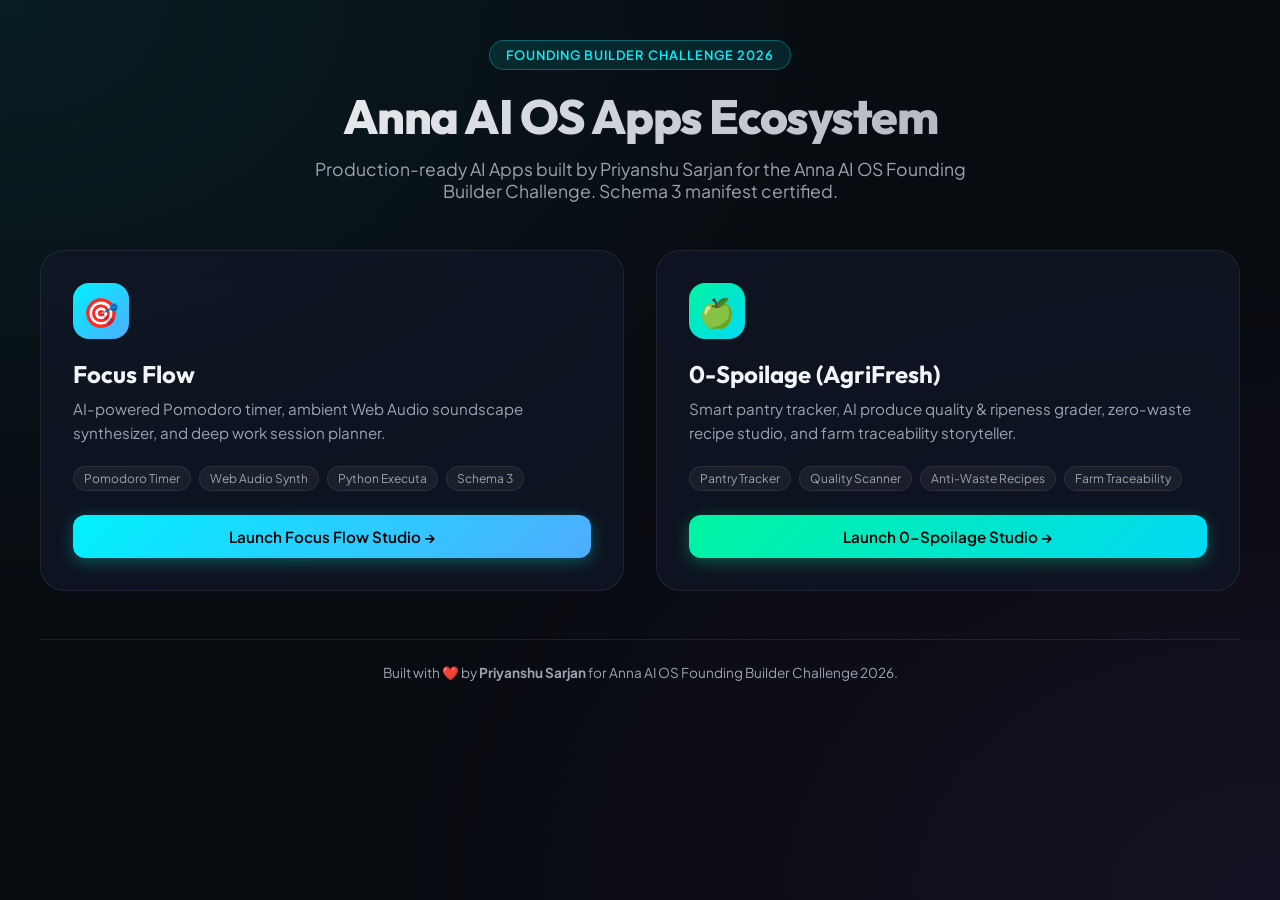
<file: index.html>
<!DOCTYPE html>
<html lang="en">
  <head>
    <meta charset="utf-8" />
    <meta name="viewport" content="width=device-width, initial-scale=1.0" />
    <title>Anna AI OS — Founding Builder Apps Ecosystem</title>
    <link rel="preconnect" href="https://fonts.googleapis.com">
    <link rel="preconnect" href="https://fonts.gstatic.com" crossorigin>
    <link href="https://fonts.googleapis.com/css2?family=Outfit:wght@400;500;600;700;800&family=Plus+Jakarta+Sans:wght@400;500;600;700&display=swap" rel="stylesheet">
    <style>
      :root {
        --bg-dark: #080b10;
        --bg-card: rgba(17, 24, 39, 0.7);
        --border-card: rgba(255, 255, 255, 0.08);
        --text-main: #f3f4f6;
        --text-muted: #9ca3af;
        --accent-cyan: #00f2fe;
        --accent-blue: #4facfe;
        --accent-emerald: #00f5a0;
        --accent-purple: #a855f7;
        --grad-primary: linear-gradient(135deg, #00f2fe 0%, #4facfe 100%);
        --grad-emerald: linear-gradient(135deg, #00f5a0 0%, #00d9f5 100%);
      }
      * { box-sizing: border-box; margin: 0; padding: 0; }
      body {
        background: var(--bg-dark);
        background-image: 
          radial-gradient(at 0% 0%, rgba(0, 242, 254, 0.08) 0px, transparent 50%),
          radial-gradient(at 100% 100%, rgba(168, 85, 247, 0.08) 0px, transparent 50%);
        color: var(--text-main);
        font-family: 'Plus Jakarta Sans', sans-serif;
        min-height: 100vh;
        padding: 40px 24px;
      }
      .container { max-width: 1200px; margin: 0 auto; }
      header { text-align: center; margin-bottom: 48px; }
      .badge {
        display: inline-block;
        padding: 6px 16px;
        border-radius: 999px;
        background: rgba(0, 242, 254, 0.1);
        color: var(--accent-cyan);
        border: 1px solid rgba(0, 242, 254, 0.3);
        font-size: 0.8rem;
        font-weight: 600;
        text-transform: uppercase;
        letter-spacing: 0.08em;
        margin-bottom: 16px;
      }
      h1 {
        font-family: 'Outfit', sans-serif;
        font-size: 3rem;
        font-weight: 800;
        letter-spacing: -0.03em;
        background: linear-gradient(90deg, #fff, #9ca3af);
        -webkit-background-clip: text;
        -webkit-text-fill-color: transparent;
        margin-bottom: 12px;
      }
      p.subtitle { color: var(--text-muted); font-size: 1.1rem; max-width: 680px; margin: 0 auto; }

      .grid { display: grid; grid-template-columns: repeat(auto-fit, minmax(360px, 1fr)); gap: 32px; margin-bottom: 48px; }
      .app-card {
        background: var(--bg-card);
        backdrop-filter: blur(16px);
        border: 1px solid var(--border-card);
        border-radius: 24px;
        padding: 32px;
        display: flex;
        flex-direction: column;
        justify-content: space-between;
        transition: transform 0.3s ease, border-color 0.3s ease;
      }
      .app-card:hover { transform: translateY(-4px); border-color: var(--accent-cyan); }
      .card-icon {
        width: 56px; height: 56px; border-radius: 16px; display: flex; align-items: center; justify-content: center; font-size: 1.8rem; margin-bottom: 20px;
      }
      .card-icon.cyan { background: var(--grad-primary); }
      .card-icon.emerald { background: var(--grad-emerald); }
      h2 { font-family: 'Outfit', sans-serif; font-size: 1.5rem; margin-bottom: 8px; }
      p.desc { color: var(--text-muted); font-size: 0.95rem; margin-bottom: 20px; line-height: 1.6; }
      .tags { display: flex; gap: 8px; flex-wrap: wrap; margin-bottom: 24px; }
      .tag { padding: 4px 10px; background: rgba(255,255,255,0.05); border: 1px solid var(--border-card); border-radius: 999px; font-size: 0.75rem; color: var(--text-muted); }
      .btn {
        display: inline-flex; align-items: center; justify-content: center; gap: 8px; padding: 12px 24px; border-radius: 12px; font-weight: 600; font-size: 0.95rem; text-decoration: none; transition: all 0.2s ease;
      }
      .btn-cyan { background: var(--grad-primary); color: #000; box-shadow: 0 4px 16px rgba(0,242,254,0.3); }
      .btn-emerald { background: var(--grad-emerald); color: #000; box-shadow: 0 4px 16px rgba(0,245,160,0.3); }
      footer { text-align: center; color: var(--text-muted); font-size: 0.85rem; border-top: 1px solid var(--border-card); padding-top: 24px; }
    </style>
  </head>
  <body>
    <div class="container">
      <header>
        <span class="badge">Founding Builder Challenge 2026</span>
        <h1>Anna AI OS Apps Ecosystem</h1>
        <p class="subtitle">Production-ready AI Apps built by Priyanshu Sarjan for the Anna AI OS Founding Builder Challenge. Schema 3 manifest certified.</p>
      </header>

      <div class="grid">
        <!-- Card 1: Focus Flow -->
        <div class="app-card">
          <div>
            <div class="card-icon cyan">🎯</div>
            <h2>Focus Flow</h2>
            <p class="desc">AI-powered Pomodoro timer, ambient Web Audio soundscape synthesizer, and deep work session planner.</p>
            <div class="tags">
              <span class="tag">Pomodoro Timer</span>
              <span class="tag">Web Audio Synth</span>
              <span class="tag">Python Executa</span>
              <span class="tag">Schema 3</span>
            </div>
          </div>
          <a href="/focus-flow" class="btn btn-cyan">Launch Focus Flow Studio →</a>
        </div>

        <!-- Card 2: 0-Spoilage -->
        <div class="app-card">
          <div>
            <div class="card-icon emerald">🍏</div>
            <h2>0-Spoilage (AgriFresh)</h2>
            <p class="desc">Smart pantry tracker, AI produce quality & ripeness grader, zero-waste recipe studio, and farm traceability storyteller.</p>
            <div class="tags">
              <span class="tag">Pantry Tracker</span>
              <span class="tag">Quality Scanner</span>
              <span class="tag">Anti-Waste Recipes</span>
              <span class="tag">Farm Traceability</span>
            </div>
          </div>
          <a href="/zero-spoilage" class="btn btn-emerald">Launch 0-Spoilage Studio →</a>
        </div>
      </div>

      <footer>
        <p>Built with ❤️ by <strong>Priyanshu Sarjan</strong> for Anna AI OS Founding Builder Challenge 2026.</p>
      </footer>
    </div>
  </body>
</html>
</file>
